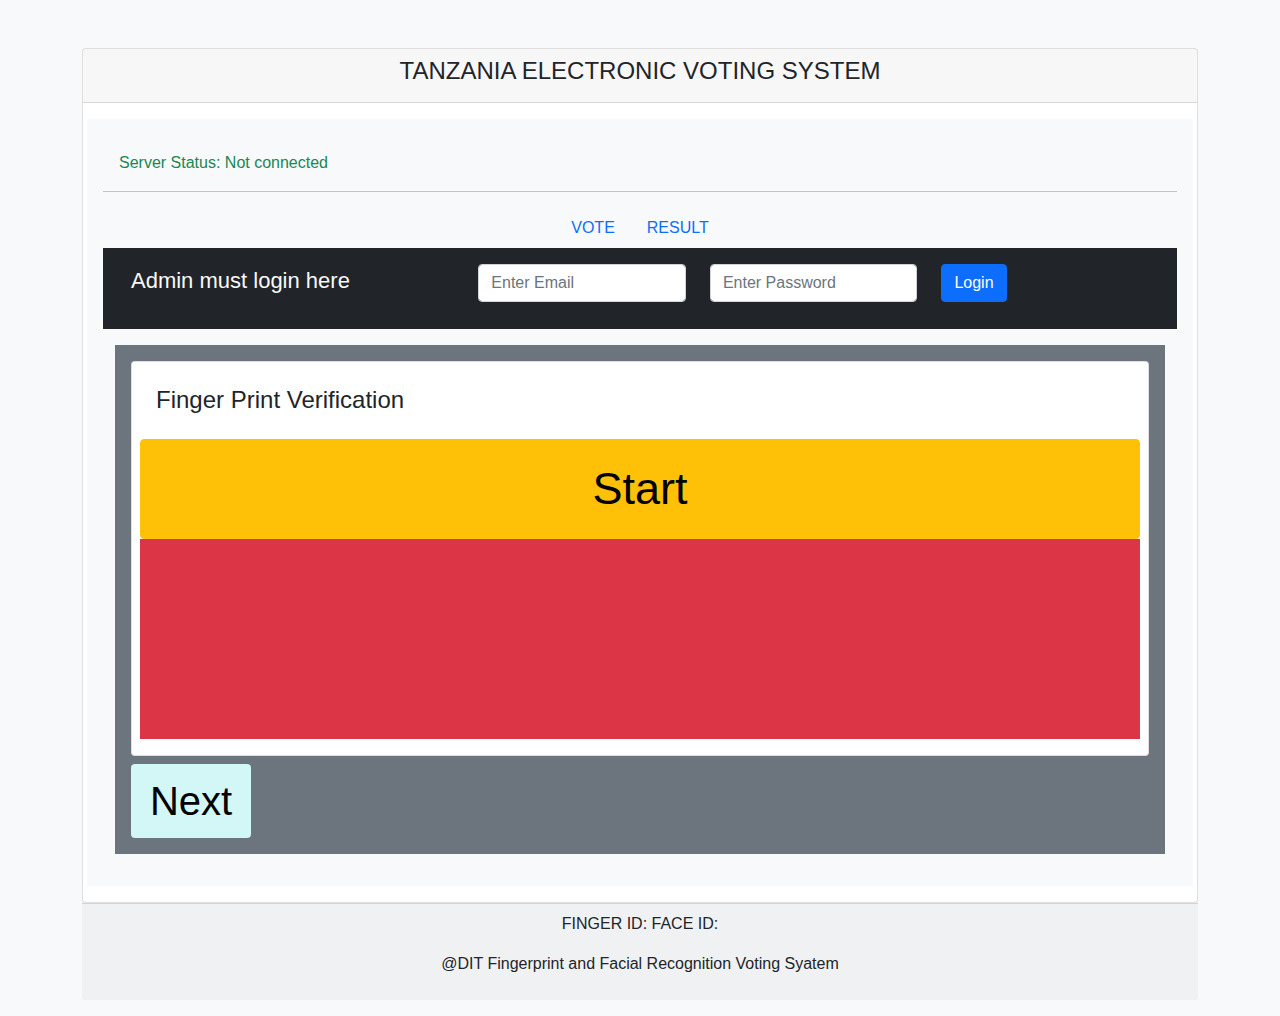
<file: static/index.html>
<!DOCTYPE html>
<html lang="en">

<head>
  <meta charset="UTF-8">
  <title>Voting System</title>
  <link href="css/bootstrap.min.css" rel="stylesheet">
  <link href="css/style.css" rel="stylesheet">
  <script src="https://code.jquery.com/jquery-3.6.0.js" integrity="sha256-H+K7U5CnXl1h5ywQfKtSj8PCmoN9aaq30gDh27Xc0jk="
    crossorigin="anonymous"></script>


</head>

<body class="bg-light">
  <div class="container mt-5">
    <div class="card">
      <div class="card-header">
        <h4 class="text-center">TANZANIA ELECTRONIC VOTING SYSTEM </h4>
      </div>
      <div class="card-body">
        
        <div class="row p-3 bg-light">



          <div class="col-lg-12">
            <div class="row">
              <div class="col-lg-12 p-3 text-success">Server Status: <span id="serverStatus">Not connected </span></div>
              <hr>

            </div>
            <ul class="nav justify-content-center">
              <li class="nav-item">
                <a class="nav-link active" href="../static/">VOTE</a>
              </li>
             
              <li class="nav-item">
                <a class="nav-link" href="../static/resultpage.html">RESULT</a>
              </li>
            </ul>

            <div class="row bg-dark p-3 text-light">
              <div class="col-sm-4 ">
                <p style="font-size: 22px"> Admin must login here</p>
              </div>
              <div class="col-sm-8">
                <form class="form-inline">
                  <div class="row">
                    <div class="col-sm-4">
                      <div class="form-group">
                        <input type="email" class="form-control" id="email" placeholder="Enter Email">
                      </div>
                    </div>
                    <div class="col-sm-4">
                      <div class="form-group">
                        <input type="password" class="form-control" id="pwd" placeholder="Enter Password">
                      </div>
                    </div>
                    <div class="col-sm-4">
                      <button type="button" class="btn btn-primary" id="login">Login</button>
                    </div>
                  </div>
                </form>
              </div>
            </div>





            <form action="">
              <div class="multiple_section" id="section_1" style="display:block">

                <div class="mb-3 mt-3 p-3 bg-secondary">
                  <div class="row">
                    <div class="col-md-12 ">

                      <div class="card p-2">
                        <!-- <div class="input-group mb-3 mt-3">
                        <input type="number" class="form-control" id="input_Id" placeholder="Enter finger id (1-127)">
                        <div class="input-group-append">
                          <button class="btn btn-secondary" type="submit">Send</button>
                        </div>
                      </div>  -->

                        <h4 class="p-3">Finger Print Verification</h4>
                        <button type="button" class="start-button btn btn-warning" id="start-fingerprint">Start</button>

                        <div class=" p-3 mb-2  bg-danger text-light text-center" style="height: 200px; ">
                          <h3 id="finger-print-status">
                            <div class="spinner-grow spinner-grow-lg text-warning"></div>

                          </h3>
                          <p id="fingerid" class="text-danger"></p>
                        </div>


                      </div>
                    </div>

                  </div>
                  <button type="button" id="sec_1" class="next-btns btn mt-2  next-prev"
                  data-next-prev="section_2">Next</button>
                </div>



                
              </div>
              <div class="multiple_section" id="section_2">
                <div class="mb-3 mt-3 p-3 bg-secondary">
                  <div class="row">

                    <div class="col-md-12 ">
                      <div class="card p-2">
                        <h4 class="p-3">Face Recognition</h4>
                        <button type="button" class="start-button btn btn-warning" id="start-face">Start</button>
                        <div class=" p-3 bg-danger text-light text-center" style="height: 200px; ">
                          <h3 id="face-status" style="margin-top: 50px; ">
                            <div class="spinner-grow spinner-grow-lg text-warning"></div>
                          </h3>
                        </div>

                      </div>
                    </div>
                  </div>
                  <br>
                  <button type="button" id="sec_2" class="next-btns btn btn next-prev"
                  data-next-prev="section_1">Prev</button>
                <button type="button" id="sec_3" class="next-btns btn btn next-prev"
                  data-next-prev="section_3">Next</button>
                </div>


                
              </div>
              <div class="multiple_section" id="section_3">
                <div class="mb-3 mt-3 p-3 bg-secondary">
                  <div class="row">
                    <div class="col-lg-12">
                      <div class="row">
                        <p class="h2 text-warning"><b>CANDIDATES</b></p>
                        <div class="col-sm-4">
                          <div class="card h-100">
                            <div class="card-head">
                              <img src="img/ccm.png" class="card-img-top w-25 mx-auto d-block mt-2" alt="candidate">
                            
                            </div>
                            <div class="card-body">
                              <h4 class="card-title">Samia Hassan Suluhu</h4>
                              <p class="card-text">CCM</p>
                              <button type="button" class="btn btn-warning" id="vote-ccm">SELECT</button>
                            </div>
                          </div>
                        </div>
                        <div class="col-sm-4">
                          <div class="card h-100">
                            <div class="card-head">
                              <img src="img/chadema.png" class="card-img-top w-25 mx-auto d-block mt-2" alt="candidate"> 
                            </div>
                            <div class="card-body">
                              <h4 class="card-title">Tundu Antipas Lissu</h4>
                              <p class="card-text">CHADEMA</p>
                              <button type="button" class="btn btn-danger" id="vote-cdm">SELECT</button>
                            </div>
                          </div>
                        </div>
                        <div class="col-sm-4 ">
                          <div class="card h-100">
                            <div class="card-head">
                              <img src="img/act.png" class="card-img-top w-25 mx-auto d-block mt-2" alt="candidate">
                           
                            </div>
                            <div class="card-body">
                              <h4 class="card-title">Zitto Kabwe</h4>
                              <p class="card-text">ACT WAZALENDO</p>
                              <button type="button" class="btn btn-primary" id="vote-act">SELECT</button>
                            </div>
                          </div>
                        </div>
                      </div>
                    </div>
                  </div>
                  <br>
                  <button type="button" id="sec_4" class="next-btns btn next-prev"
                  data-next-prev="section_2">Prev</button>
                <button type="button" id="sec_5" class="next-btns btn next-prev"
                  data-next-prev="section_4">Next</button>
                </div>
               
              </div>
              <div class="multiple_section" id="section_4">
                <div class="mb-3 mt-3 p-3 bg-danger">
                  <div class="row">
                    <div class="col-lg-12 text-center " style="height: 100px; ">
                      <button type="button" id="vote-candidate" class="btn mt-3">Vote</button>
                    </div>
                    <div class="card-header">
                      <h4 class="text-center text-light">VOTING STATUS </h4>
                    </div>
                    <div class="card-body">
                      <div class=" card bg-light p-5 text-center" id="votestatus">

                      </div>
                     
                    </div>
                  </div>
                  <br>
                 
                </div>

               
              </div>
            
            </form>
          </div>




        </div>
      </div>
    </div>
    <div class="card-footer text-center mb-3">
      
      <p>FINGER ID: <span id="id_txt"></span>
        FACE ID: <span id="face_txt"></span></p>
      <p>@DIT Fingerprint and Facial Recognition Voting Syatem</p>
    </div>
  </div>


  <script>
    var socket = new WebSocket('ws:localhost:5555/ws');
    var finger_status = document.getElementById('finger-print-status');
    var start_fingerprint = document.getElementById('start-fingerprint');
    var start_face = document.getElementById('start-face');
    var input_name = document.getElementById('input_name');
    var voteccm = document.getElementById("vote-ccm");
    var votebtn=document.getElementById("vote-candidate");
    var votecdm = document.getElementById("vote-cdm");
    var voteact = document.getElementById("vote-act");

    var sec_1 = document.getElementById("sec_1");
    var sec_2 = document.getElementById("sec_2");
    var sec_3 = document.getElementById("sec_3");
    var sec_4 = document.getElementById("sec_4");
    var sec_5 = document.getElementById("sec_5");
    var sec_6 = document.getElementById("sec_6");
    var sec_7 = document.getElementById("sec_7");
    var sec_8 = document.getElementById("sec_8");
    var voterName = "";
    $("#sec_1").prop("disabled", true);
    $("#sec_2").prop("disabled", true);
    $("#sec_3").prop("disabled", true);
    $("#sec_4").prop("disabled", true);
    $("#sec_5").prop("disabled", true);
    $("#sec_6").prop("disabled", false);
    $("#sec_7").prop("disabled", true);
    $("#sec_8").prop("disabled", true);


    var fingerId = "";
    var vote = 0;
    var party = "";
    var faceId = "";

    var server_status = document.getElementById('serverStatus');
    $(document).ready(function () {
      $(".next-prev").click(function () {
        var section = $(this).attr("data-next-prev");
        $(".multiple_section").css("display", "none");
        $("#" + section).css("display", "block");
      });
    });
    $("#vote-ccm").prop("disabled", true);
    $("#vote-cdm").prop("disabled", true);
    $("#vote-act").prop("disabled", true);
    socket.onopen = function () {
      console.log('Connected to server');
      $('#serverStatus').html('Server Connected');

    };
    let fc_id = "";
    let fg_id = "";
    let flag=false;
    let isBtnClicked =false;
    socket.onmessage = function (event) {
      var data = JSON.parse(event.data);
      fingerId = data.id;
      var message = data.command;
      var faceDetails = data.face_status;
      $('#id_txt').html(fingerId);
      $('#face_txt').html(faceDetails);
      fg_id = $('#id_txt').text();
      fc_id = $('#face_txt').text();
      console.log('finger: ' + fg_id)
      console.log('face: ' + fc_id)
      console.log(faceDetails);
      console.log('Voter Name: ' + voterName);


      var f = $('#face-status').text();
      var i = $('#finger-print-status').text();

      if (f != '' && i != '') {
        f = f.replace(/\s+/g, '');
        i = i.replace(/\s+/g, '');
        if(isBtnClicked){
          if (f == i) {
            $('#face-status').html('Found Name: '+voterName+"");
            $("#sec_3").prop("disabled", false);
            $("#sec_4").prop("disabled", false);
           
            $("#vote-ccm").prop("disabled", false);
            $("#vote-cdm").prop("disabled", false);
            $("#vote-act").prop("disabled", false);
            flag=true;
          } else {
            if(!flag){
              $('#face-status').html(faceDetails);
            }
        }
        
         
        }
      }
      

      $('#finger-print-status').html(message);
      $("input:text").val(fingerId);

      $('#fingerid').html(fingerId);


      if ((message == "Success" && fingerId != "") || message == "exists") {
        setTimeout(function () {

          fingerId = $("#fingerid").text();
          $("#sec_1").prop("disabled", true);
          // $("#fin").html(fingerId);

          $.ajax({
            type: "POST",
            url: "http://192.168.43.161/face_fingerprint_voting/static/actionpages/checkfingerId.php",
            data: {
              fingerId: fingerId,
            },
            cache: false,
            success: function (data) {

              if (data == 'Not found') {
                $('#finger-print-status').html("Cannot find this id in database");
                $("#sec_1").prop("disabled", true);
              } else {
                voterName = data;
                $('#finger-print-status').html(data);
                voterName = $('#finger-print-status').text();

                $("#sec_1").prop("disabled", false);
                $("#sec_2").prop("disabled", false);

              }
            },
            error: function (xhr, status, error) {
              $("#sec_1").prop("disabled", true);

            }
          });
        }, 1000);
      } else {

      }




    }
    votebtn.addEventListener('click',function(){
      if(party != ""){
        voting(party);
      }else{
        alert("You must select party")
      }
     
    })
    voteccm.addEventListener('click', function () {
      party = "ccm";
      $("#sec_5").prop("disabled", false);
      $("#vote-ccm").prop("disabled", true);
      $("#vote-cdm").prop("disabled", true);
      $("#vote-act").prop("disabled", true);
      
    });
    votecdm.addEventListener('click', function () {
      party = "chadema";
      $("#sec_5").prop("disabled", false);
      $("#vote-ccm").prop("disabled", true);
      $("#vote-cdm").prop("disabled", true);
      $("#vote-act").prop("disabled", true);
      
    });
    voteact.addEventListener('click', function () {
      party = "act";
      $("#sec_5").prop("disabled", false);
      $("#vote-ccm").prop("disabled", true);
      $("#vote-cdm").prop("disabled", true);
      $("#vote-act").prop("disabled", true);
     
    });

    $('#login').click(function (e) {
      var email = $("#email").val();
      var pwd = $("#pwd").val();

      if (email == '' || pwd == '') {
        alert("Fill all information");
      } else if (email == 'happy@gmail.com' && pwd == '12345') {
        window.location.replace("admin.html");
      } else {
        alert("Provided information is incorrect");
        $("#pwd").val('');
        $("#email").val('');


      }

    });

    start_fingerprint.addEventListener('click', function () {
      socket.send("f");

    });
    start_face.addEventListener('click', function () {
      $('#face-status').html('Initializing camera...');
      socket.send("u");
      isBtnClicked=true;
    });

    socket.onclose = function () {
      console.log('Network Disconneted');
      $('#serverStatus').html('Server Disconneted');
    };

    function voting(party) {
      var ccm = 0;
      var cdm = 0;
      var act = 0;

      if (party == "chadema") {
        cdm = 1;
      }
      if (party == "ccm") {
        ccm = 1;
      }
      if (party == "act") {
        act = 1;
      }
      if (fingerId == "") {
        alert("Finger Id is not given");
        return;
      } else {
        $.ajax({
          type: "POST",
          url: "http://192.168.43.161/face_fingerprint_voting/static/actionpages/vote.php",
          data: {
            ccm: ccm,
            cdm: cdm,
            act: act,
            fingerId: fg_id,
            faceId: faceId
          },
          cache: false,
          success: function (data) {
           // alert(data);
            if (data == "success") {
             
             
              $('#votestatus').html('<p class="text-success"><i class="fas fa-check h2"></i> <h2 class="text-success">Voted Succesful</h2></p>')

            } else {

              $('#votestatus').html('<p class="text-danger"><i class="fas fa-window-close h2"></i> <h2 class="text-danger">' + data + '</h2></p>')

            }
          },
          error: function (xhr, status, error) {
            $('#votestatus').html('<p class="text-danger"><i class="fas fa-window-close h2"></i> <p class="text-danger">' + data + '</p></p>')

          }
        });
      }
    }
  </script>

</body>

</html>
</file>
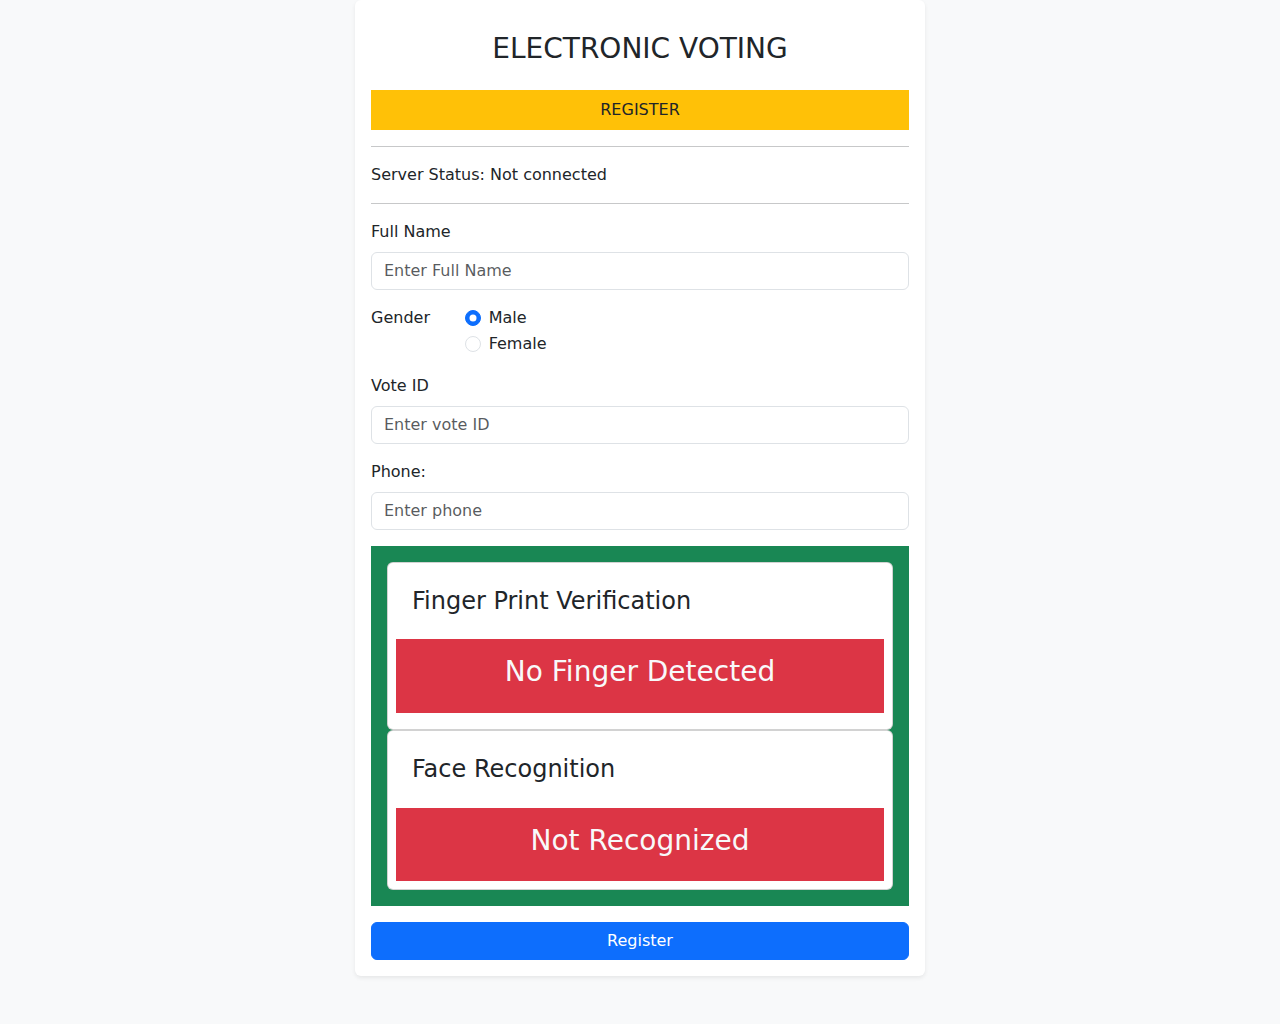
<file: register.html>
<!doctype html>
<html>

<head>
  <meta charset="utf-8">
  <meta http-equiv="X-UA-Compatible" content="IE=edge">
  <meta name="viewport" content="width=device-width, initial-scale=1">
  <title>Voting System</title>

  <link href="https://cdn.jsdelivr.net/npm/bootstrap@5.1.3/dist/css/bootstrap.min.css" rel="stylesheet">
  <script src="https://code.jquery.com/jquery-3.6.0.js" integrity="sha256-H+K7U5CnXl1h5ywQfKtSj8PCmoN9aaq30gDh27Xc0jk="
    crossorigin="anonymous"></script>

  <link rel="stylesheet" href="https://use.fontawesome.com/releases/v5.7.0/css/all.css"
    integrity="sha384-lZN37f5QGtY3VHgisS14W3ExzMWZxybE1SJSEsQp9S+oqd12jhcu+A56Ebc1zFSJ" crossorigin="anonymous">
  <script>
    if (window.history.replaceState) {
      window.history.replaceState(null, null, window.location.href);
    }
  </script>
</head>

<body class="bg-light text-dark">
  <div class="container ">
    <div class="row ">
      <div class="col-md-3"></div>
      <div class="col-md-6 shadow-sm p-3 mb-5 bg-white rounded">
        <h3 class="text-center p-3">ELECTRONIC VOTING</h3>
        <form id="register-form">
          <div>
            <p class=" bg-warning p-2 text-center">REGISTER</p>
          </div>
          <hr>
          <div class="row">
            <div class="col-lg-12">Server Status: <span id="serverStatus">Not connected </span></div>
          </div>
          <hr>

          <div class="mb-3 mt-3">

            <label for="name" class="form-label"> Full Name</label>
            <input type="text" class="form-control" id="name" placeholder="Enter Full Name" name="name" required>
          </div>
          <fieldset class="row mb-3">
            <legend class="col-form-label col-sm-2 pt-0">Gender</legend>
            <div class="col-sm-10">
              <div class="form-check">
                <input class="form-check-input" type="radio" name="gender" id="gridRadios1" value="Male" checked>
                <label class="form-check-label" for="gridRadios1">
                  Male
                </label>
              </div>
              <div class="form-check">
                <input class="form-check-input" type="radio" name="gender" id="gridRadios2" value="Female">
                <label class="form-check-label" for="gridRadios2">
                  Female
                </label>
              </div>

            </div>
          </fieldset>
          <div class="mb-3 mt-3">
            <label for="voteid" class="form-label"> Vote ID</label>
            <input type="text" class="form-control" id="voteId" placeholder="Enter vote ID" name="voteID" required>
          </div>
          <div class="mb-3 mt-3">
            <label for="phone" class="form-label">Phone:</label>
            <input type="phone" class="form-control" id="phone" placeholder="Enter phone" name="phone">
          </div>

          <div class="mb-3 mt-3 p-3 bg-success">
            <div class="row">
              <div class="col-md-12 ">
                <div class="card p-2">
                  <!-- <div class="input-group mb-3 mt-3">
                    <input type="number" class="form-control" id="input_Id" placeholder="Enter finger id (1-127)">
                    <div class="input-group-append">
                      <button class="btn btn-success" type="submit">Send</button>
                    </div>
                  </div>  -->
                  
                  <h4 class="p-3">Finger Print Verification</h4>


                  <div class=" p-3 mb-2  bg-danger text-light text-center w-100">
                    <h3 id="placeFinger">No Finger Detected</h3>
                  </div>

                </div>
              </div>
              <div class="col-md-12 ">
                <div class="card p-2">
                  <h4 class="p-3">Face Recognition</h4>

                  <div class=" p-3 bg-danger text-light text-center w-100">
                    <h3 id="placeFinger">Not Recognized</h3>
                  </div>

                </div>
              </div>
            </div>


          </div>
          <button type="button" class="btn btn-primary w-100" id="submit-btn">Register</button>

        </form>
      </div>
      <div class="col-md-3"></div>
    </div>
  </div>


  <script>
    var socket = new WebSocket('ws:192.168.36.45:5555/ws');
    var server_status = document.getElementById('serverStatus');
    var finger_status = document.getElementById('finger-print-status');
    //var sendId = document.getElementById('sendId');
    //var finger_Id = document.getElementById('input_Id');
    socket.onopen = function () {
      console.log('Connected to server');
      $('#serverStatus').html('Server Connected');
    };
    socket.onmessage = function (event) {
      var data = JSON.parse(event.data);
      var res = data.command;
      res = res.replace(/\s/g, '');
      var message = ``;
      $('#placeFinger').html(res);

    }

   // sendId.addEventListener('click', function () {
     // $('#sendId').prop('disabled', true);
     // socket.send("e");
     // $('#placeFinger').html("wait..");
    //});



    $('#submit-btn').click(function (e) {
      e.preventDefault();
      var name = $("#name").val();
      var genders = document.getElementsByName('gender');
      var phone = $("#phone").val();
      var voteId = $("#voteId").val();
      var gender = '';
     // var fingerId = $("#input_Id").val();
     var fingerId= Math.floor(Math.random() * 128);
      var faceId = "";
      for (var i = 0, length = genders.length; i < length; i++) {
        if (genders[i].checked) {
          gender = genders[i].value;
          break;
        }
      }
      if (name === "") {
        alert('Provide Voters Name');
        return;
      }
      $.ajax({
        type: "POST",
        url: "http://192.168.36.191/face_fingerprint_voting/actionpages/registration.php",
        data: {
          name: name,
          gender: gender,
          voteId: voteId,
          phone: phone,
          fingerId: fingerId,
          faceId: faceId
        },
        cache: false,
        success: function (data) {
          alert(data);
          if (data == "success") {
            $('#register-form').trigger("reset");
          } else {
            $("#error").show();
            $('#error').html('Error Occured');
          }
        },
        error: function (xhr, status, error) {
          // alert(error);
        }
      });
    });

    socket.onclose = function () {
      console.log('Network Disconneted');
      $('#serverStatus').html('Server Disconneted');
    };

  </script>
</body>

</html>
</file>
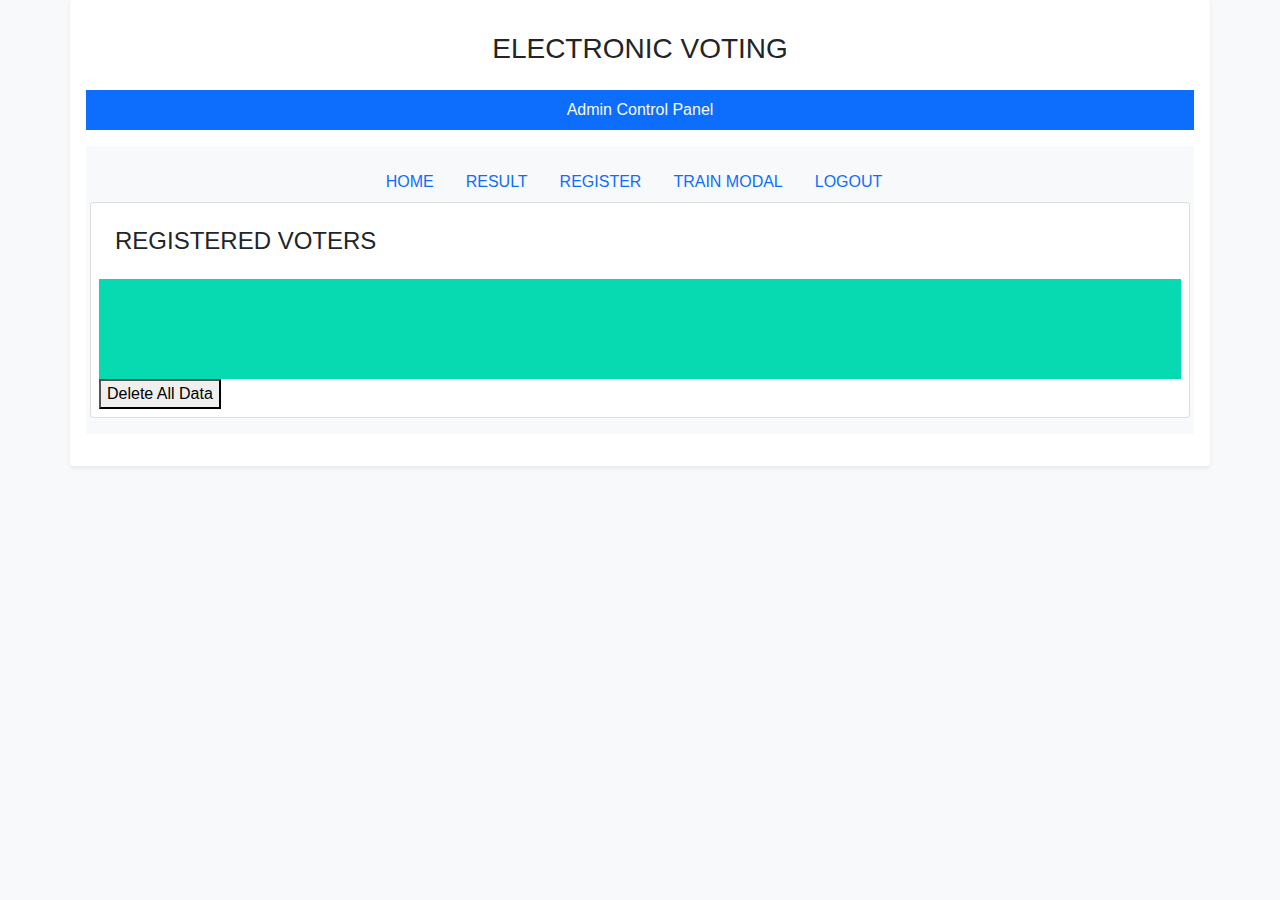
<file: static/admin.html>
<!doctype html>
<html>

<head>
  <meta charset="utf-8">
  <meta http-equiv="X-UA-Compatible" content="IE=edge">
  <meta name="viewport" content="width=device-width, initial-scale=1">
  <title>Voting System</title>

  <link href="css/bootstrap.min.css" rel="stylesheet">
  <link href="css/style.css" rel="stylesheet">
  <script src="https://code.jquery.com/jquery-3.6.0.js" integrity="sha256-H+K7U5CnXl1h5ywQfKtSj8PCmoN9aaq30gDh27Xc0jk=" crossorigin="anonymous"></script>
 <script>
    if (window.history.replaceState) {
      window.history.replaceState(null, null, window.location.href);
    }
  </script>
</head>

<body class="bg-light text-dark">
  <div class="container ">
    <div class="row ">
      
      <div class="col-md-12 shadow-sm p-3 mb-5 bg-white rounded">
        <h3 class="text-center p-3">ELECTRONIC VOTING</h3>
        <div>
          <p class=" bg-primary p-2 text-center text-light">Admin Control Panel</p>
        </div>
        <div class="mb-3 mt-3 p-3 bg-light">
          <div class="row">
            <div class="col-md-12 ">
              <div class="row">
              
              
              <ul class="nav justify-content-center">
                <li class="nav-item">
                  <a class="nav-link active" href="../static/">HOME</a>
                </li>
                <li class="nav-item">
                  <a class="nav-link active" href="../static/resultpage.html">RESULT</a>
                </li>
                <li class="nav-item">
                  <a class="nav-link" href="register.html">REGISTER</a>
                </li>
                <li class="nav-item">
                  <a class="nav-link" href="javascript:void(0)"  id="train-modal">TRAIN MODAL</a>
                </li>
                <li class="nav-item">
                  <a class="nav-link" href="javascript:void(0)">LOGOUT</a>
                </li>
              </ul>
               <br>
              <div class="card p-2">
                <!-- <div class="input-group mb-3 mt-3">
                    <input type="number" class="form-control" id="input_Id" placeholder="Enter finger id (1-127)">
                    <div class="input-group-append">
                      <button class="btn btn-success" type="submit">Send</button>
                    </div>
                  </div>  -->

                <h4 class="p-3">REGISTERED VOTERS</h4>

                
                <div id="training"></div>
                <div class="voters"></div>
                <div class="">
                  <div class="row">
                    <div class="col-sm-6">
                      <button type="button" id="delete-data">Delete All Data</button>
                    </div>
                    <div class="col-sm-6">
                      <p id="deleted"></p>
                    </div>
                  </div>
                </div>

              </div>


            </div>
            
          </div>
        </div>


        <script>
          var socket = new WebSocket('ws:localhost:5555/ws');
          var server_status = document.getElementById('serverStatus');
         
          socket.onopen = function() {
            console.log('Connected to server');
            $('#serverStatus').html('Server Connected');
          };
          socket.onmessage = function(event) {
            var data = JSON.parse(event.data);
            var res = data.command;
            var train_res=data.train;
            console.log(train_res);
            console.log(res);
            $("#deleted").html(res)
          }
          $('#train-modal').click(function (e) {
                      socket.send("m");
            $("#training").html("Training....")
          });
          $('#delete-data').click(function (e) {
            var i=0;
            for(i=1; i<=127; i++){
              socket.send("d");

            }
           
          });
         
          $('#voters-table tr').each(function() {
            var customerId = $(this).find("td").eq(2).html(); 
            alert(customerId)   
        });
       
          $.ajax({
            type: "POST",
            url: "http://192.168.43.161/face_fingerprint_voting/static/actionpages/voters.php",
            data: {  },
            cache: false,
            success: function(data) {
              //alert(data);
            $('.voters').html(data);
            },
            error: function(xhr, status, error) {
              // alert(error);
            }
          });
          socket.onclose = function() {
            console.log('Network Disconneted');
            $('#serverStatus').html('Server Disconneted');
          };
        </script>
</body>

</html>
</file>
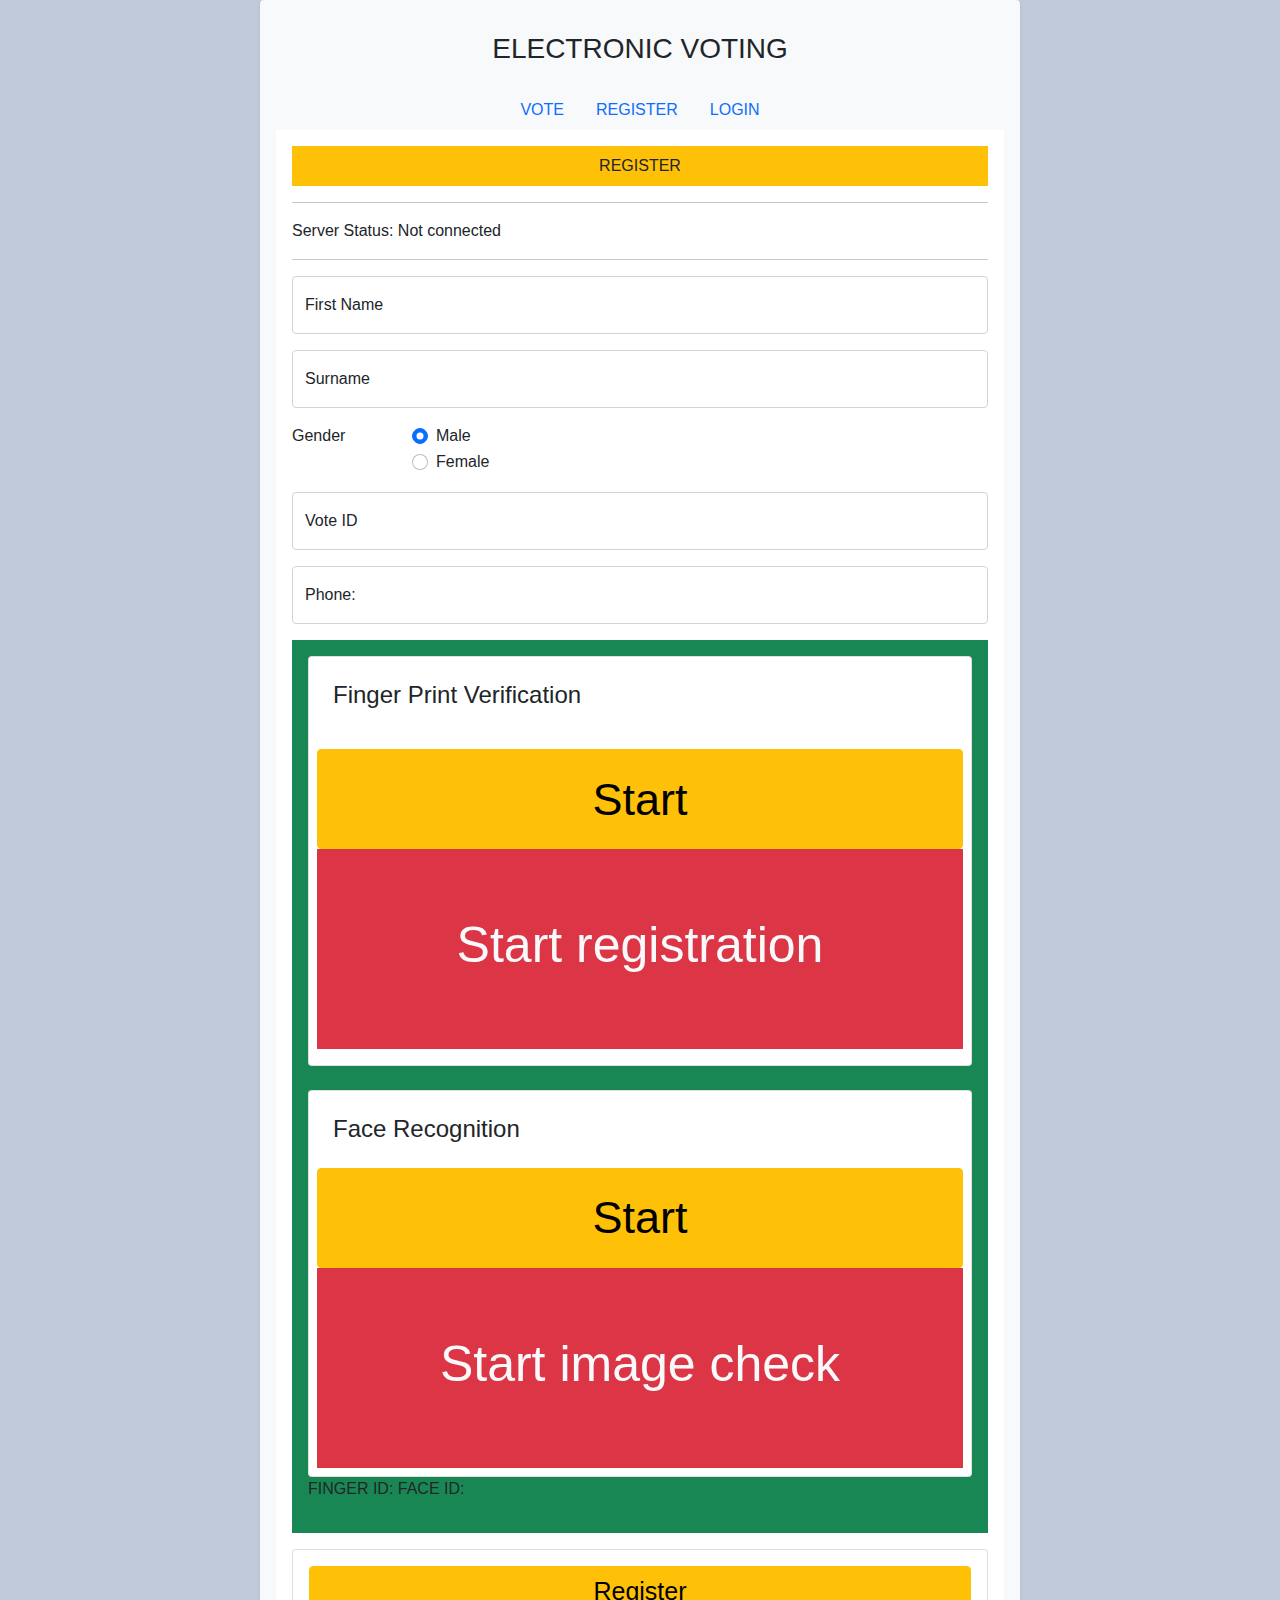
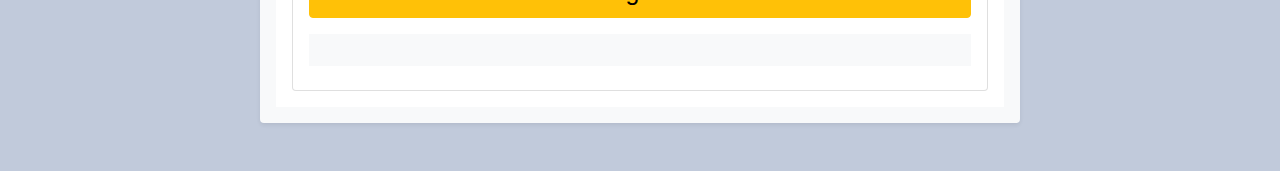
<file: static/register.html>
<!doctype html>
<html>

<head>
  <meta charset="utf-8">
  <meta http-equiv="X-UA-Compatible" content="IE=edge">
  <meta name="viewport" content="width=device-width, initial-scale=1">
  <title>Voting System</title>

  <link href="css/bootstrap.min.css" rel="stylesheet">
  <link href="css/style.css" rel="stylesheet">
  <script src="https://code.jquery.com/jquery-3.6.0.js" integrity="sha256-H+K7U5CnXl1h5ywQfKtSj8PCmoN9aaq30gDh27Xc0jk="
    crossorigin="anonymous"></script>


  <script>
    if (window.history.replaceState) {
      window.history.replaceState(null, null, window.location.href);
    }
  </script>
</head>

<body class=" text-dark">

  <div class="container ">
    <div class="row ">
      <div class="col-md-2"></div>
      <div class="col-md-8 shadow-sm p-3 mb-5 bg-light rounded">
        <h3 class="text-center p-3">ELECTRONIC VOTING</h3>
        <ul class="nav justify-content-center">
          <li class="nav-item">
            <a class="nav-link active" href="../static/">VOTE</a>
          </li>
          <li class="nav-item">
            <a class="nav-link" href="../static/register.html">REGISTER</a>
          </li>
          <li class="nav-item">
            <a class="nav-link" href="../static/admin.html">LOGIN</a>
          </li>
        </ul>
        <form id=" " class="bg-white p-3">
          <div>
            <p class=" bg-warning p-2 text-center">REGISTER</p>
          </div>
          <hr>
          <div class="row">
            <div class="col-lg-12">Server Status: <span id="serverStatus">Not connected </span></div>
          </div>
          <hr>


          <div class="mb-3 mt-3">
            <div class="form-floating">
              <input type="text" class="form-control" id="name" placeholder="Enter First Name" name="name">
              <label for="floatingName">First Name</label>
            </div>
          </div>

          <div class="mb-3 mt-3">
            <div class="form-floating">
              <input type="text" class="form-control" id="sname" placeholder="Enter Surname" name="sname" required>
              <label for="sname"> Surname</label>

            </div>
          </div>

          <fieldset class="row mb-3">
            <legend class="col-form-label col-sm-2 pt-0">Gender</legend>
            <div class="col-sm-10">
              <div class="form-check">
                <input class="form-check-input" type="radio" name="gender" id="gridRadios1" value="Male" checked>
                <label class="form-check-label" for="gridRadios1">
                  Male
                </label>
              </div>
              <div class="form-check">
                <input class="form-check-input" type="radio" name="gender" id="gridRadios2" value="Female">
                <label class="form-check-label" for="gridRadios2">
                  Female
                </label>
              </div>

            </div>
          </fieldset>
          <div class="mb-3 mt-3">
            <div class="form-floating">

              <input type="text" class="form-control" id="voteId" placeholder="Enter vote ID" name="voteID" required>
              <label for="voteid"> Vote ID</label>
            </div>
          </div>
          <div class="mb-3 mt-3">
            <div class="form-floating">

              <input type="phone" class="form-control" id="phone" placeholder="Enter phone" name="phone">
              <label for="phone">Phone:</label>
            </div>
          </div>
          <div class="mb-3 mt-3 p-3 bg-success">
            <div class="row">
              <div class="col-md-12 ">
                <div class="card p-2">


                  <h4 class="p-3">Finger Print Verification</h4>
                  <p id="templates"></p>
                  <button type="button" class="start-button btn btn-warning" id="start-fingerprint">Start</button>

                  <div class=" p-3 mb-2  bg-danger text-light text-center w-100" style="height: 200px; ">
                    <h3 id="placeFinger">Start registration</h3>
                  </div>


                </div>
                <br>
              </div>
              <div class="col-md-12 ">
                <div class="card p-2">
                  <h4 class="p-3">Face Recognition</h4>
                  <button type="button" class="start-button btn btn-warning" id="start-face">Start</button>
                  <div class=" p-3 bg-danger text-light text-center w-100" style="height: 200px; ">
                    <h3 id="face_status">Start image check</h3>
                  </div>

                </div>
                <p>FINGER ID: <span id="id_txt"></span>
                  FACE ID: <span id="face_txt"></span></p>
              </div>
            </div>


          </div>
          <div class="card">
            <div class="card-body">
              <button type="button"  class="btn btn-warning w-100" id="submit-btn">Register</button>
            <p id="reg-status" class="h2 p-3 bg-light text-danger text-center mt-3"></p>
            </div>
          </div>


        </form>
      </div>
      <div class="col-md-2">

        
      </div>
    </div>
  </div>


  <script>
    var socket = new WebSocket('ws:localhost:5555/ws');
    var server_status = document.getElementById('serverStatus');
    var finger_status = document.getElementById('finger-print-status');
    //var sendId = document.getElementById('sendId');
    var finger_Id = "";
    var face_Id = "";
    $("#start-face").prop("disabled", true);
    $("#send-btn").prop("disabled", true);
    socket.onopen = function () {
      console.log('Connected to server');
      $('#serverStatus').html('Server Connected');
    };
    socket.onmessage = function (event) {
      var data = JSON.parse(event.data);

      console.log(data);
      var res = data.command;
      var msg = data.msg;
      var fgid = data.id;
      var fc_Id = data.faceid;
      $('#id_txt').html(fgid);
      $('#face_txt').html(fc_Id);
      var fgid = $('#id_txt').text();
      var fcid = $('#face_txt').text();
      console.log("MSG: " + msg);
      console.log("res: " + res);
      var tmp = data.templates;

      //tmp = tmp.join(',')
      // console.log(tmp)

      //finger_Id = finger_Id.replace(/\s/g, '');
      //faceId = faceId.replace(/\s/g, '');
      if (finger_Id == '') {
        $("#start-fingerprint").prop("disabled", false);
      }
      if (face_Id == '') {
        $("#start-face").prop("disabled", false);
      }
      //$('#fingerid').html(finger_Id);
      $('#placeFinger').html(res);
      $('#face_status').html(msg);
      if(res=="Success"){
        $('#placeFinger').html("FINGER ID:"+fgid);
      }
      if(msg=="Done"){
        $("#start-face").prop("disabled", true);
        $('#face_status').html("Succesful");
      }
      

      $('#templates').html(tmp);
      if (res == "exists") {
        $('#placeFinger').html("Checking id...");
        setTimeout(function () {
          $('#placeFinger').html("Voter finger ID Exists");
          $.ajax({
            type: "POST",
            url: "http://192.168.43.161/face_fingerprint_voting/static/actionpages/checkfingerId.php",
            data: {
              fingerId: fgid,
            },
            cache: false,
            success: function (data) {

              if (data == 'Not found') {
               
                //socket.send("d");

              } else {
                var voterName = data;
                $('#placeFinger').html(data);

              }
            },
            error: function (xhr, status, error) {
              $('#placeFinger').html(error);

            }
          });
        }, 1000);
      } else {
        $('#placeFinger').html(res);
      }

    }

    // sendId.addEventListener('click', function () {
    // $('#sendId').prop('disabled', true);
    // socket.send("e");
    // $('#placeFinger').html("wait..");
    //});

    $('#start-fingerprint').click(function (e) {
      socket.send("e");
      //$("#start-fingerprint").prop("disabled", true);
      $('#start-face').prop("disabled", false);
      $("#send-btn").prop("disabled", false);
    });


    $('#send-btn').click(function (e) {
      // var input_id=$('#input_Id').val();
      socket.send("d");

    })
    $('#start-face').click(function (e) {
      $("#start-face").prop("disabled", true);
      var name = $("#name").val();
      var sname = $("#sname").val();
      var full_name = name + " " + sname;
      if (name === "" || sname === "") {
        alert('Provide Voters Name');
        $('#start-face').prop("disabled", false);
        return;
      } else {
        socket.send("t");
        socket.send(full_name);

      }

    });
    $('#submit-btn').click(function (e) {
      e.preventDefault();
      $('#reg-status').html('');
      var name = $("#name").val();
      var sname = $("#sname").val();

      var genders = document.getElementsByName('gender');
      var phone = $("#phone").val();
      var voteId = $("#voteId").val();
      var gender = '';
      var finger = $("#id_txt").text();
      var face = $('#face_txt').text();


      for (var i = 0, length = genders.length; i < length; i++) {
        if (genders[i].checked) {
          gender = genders[i].value;
          break;
        }
      }
      if (name === "") {
        alert('Provide Voters First Name');
        return;
      }
      if (sname === "") {
        alert('Provide Voters Last Name');
        return;
      }
      if (gender === "") {
        alert('Select Gender');
        return;
      }
      if (finger === "") {
        alert('Finger verification not done');
        return;
      }
      if (face === "") {
        alert('Face verification not done');
        return;
      }
      if (voteId === "") {
        alert('Please Enter Vote ID');
        return;
      }
      var fullname = name + " " + sname;
      $.ajax({
        type: "POST",
        url: "http://192.168.43.161/face_fingerprint_voting/static/actionpages/registration.php",
        data: {
          name: fullname,
          gender: gender,
          voteId: voteId,
          phone: phone,
          fingerId: finger, 
          faceId: face
        },
        cache: false,
        success: function (data) {
          
          $('#reg-status').html(data);
          $('#register-form').trigger("reset");
          if (data == "success") {
           
          } else {
            $("#error").show();
            $('#error').html('Error Occured');
          }
        },
        error: function (xhr, status, error) {
          // alert(error);
        }
      });
    });

    socket.onclose = function () {
      console.log('Network Disconneted');
      $('#serverStatus').html('Server Disconneted');
    };

  </script>
</body>

</html>
</file>
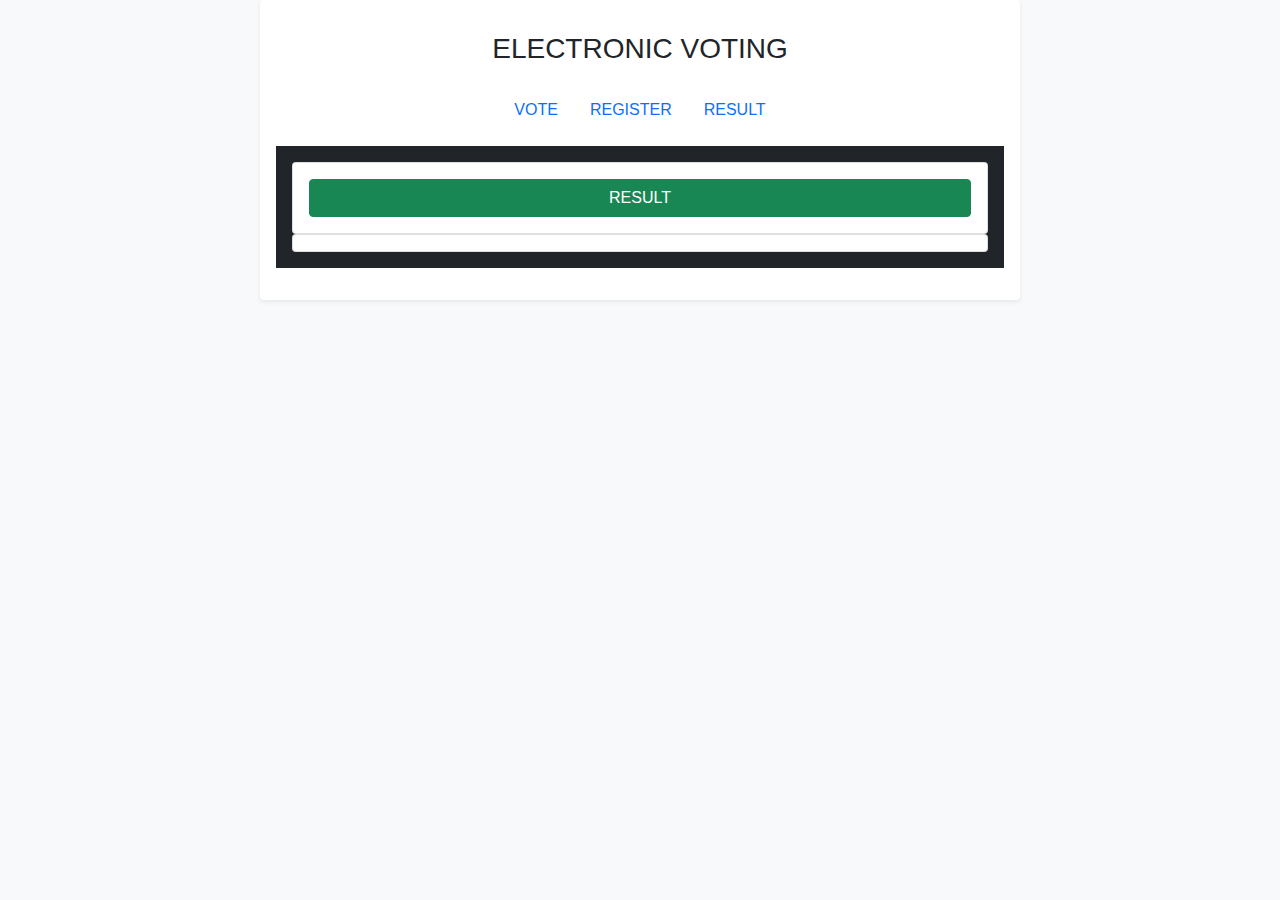
<file: static/resultpage.html>
<!doctype html>
<html>

<head>
    <meta charset="utf-8">
    <meta http-equiv="X-UA-Compatible" content="IE=edge">
    <meta name="viewport" content="width=device-width, initial-scale=1">
    <title>Voting System</title>
    <link href="css/bootstrap.min.css" rel="stylesheet">
    <link href="css/style.css" rel="stylesheet">
     <script src="https://code.jquery.com/jquery-3.6.0.js" integrity="sha256-H+K7U5CnXl1h5ywQfKtSj8PCmoN9aaq30gDh27Xc0jk=" crossorigin="anonymous"></script>
<script>
        if (window.history.replaceState) {
            window.history.replaceState(null, null, window.location.href);
        }
    </script>
</head>

<body class="bg-light text-dark">
    <div class="container ">
        <div class="row ">
            <div class="col-md-2"></div>
            <div class="col-md-8 shadow-sm p-3 mb-5 bg-white rounded">
                <h3 class="text-center p-3">ELECTRONIC VOTING</h3>
                <ul class="nav justify-content-center">
                    <li class="nav-item">
                      <a class="nav-link active" href="../static/">VOTE</a>
                    </li>
                    <li class="nav-item">
                      <a class="nav-link" href="../static/register.html">REGISTER</a>
                    </li>
                    <li class="nav-item">
                      <a class="nav-link" href="../static/resultpage.html">RESULT</a>
                    </li>
                  </ul>
                <div class="mb-3 mt-3 p-3 bg-dark">
                    <div class="row">
                        <div class="col-md-12 ">
                            <div class="card">
                                <div class="card-body">
                                    <button type="button" class="btn btn-success w-100" id="train">RESULT</button>
                                </div>
                            </div>
                            <div id="result" class="card p-2">

                             


                            </div>


                        </div>
                        <div class="col-md-2"></div>
                    </div>
                </div>


                <script>
                    var socket = new WebSocket('ws:localhost:5555/ws');
                    var server_status = document.getElementById('serverStatus');
                    var finger_status = document.getElementById('finger-print-status');
                    //var sendId = document.getElementById('sendId');
                    var finger_Id = "";
                    socket.onopen = function() {
                        console.log('Connected to server');
                        $('#serverStatus').html('Server Connected');
                    };
                    socket.onmessage = function(event) {
                      
                    }
                     $.ajax({
                            type: "POST",
                            url: "http://192.168.43.161/face_fingerprint_voting/static/actionpages/result.php",
                            data: {
                                status: "result"
                            },
                            cache: false,
                            success: function(data) {
                               $('#result').html(data)
                            },
                            error: function(xhr, status, error) {
                            alert(error);
                            }
                        });
                

                    socket.onclose = function() {
                        console.log('Network Disconneted');
                        $('#serverStatus').html('Server Disconneted');
                    };
                </script>
</body>

</html>
</file>
<file: static/css/style.css>
body {
    font-family: "Open Sans", sans-serif;
    background: #c1cadb;
   
  }
  #placeFinger, #face_status, #finger-print-status {
    margin-top: 50px;
   font-size: 50px;
    transition: all 0.3s;
  }
  
  .multiple_section {
    display: none;
  }
  .start-button{
    height: 100px;
    font-size: 45px;
  }

  .next-btns{
    background-color: #d3f6f7;
    color: black;
    width: 120px;
    font-size: 40px;
  }
#vote-candidate{
    width: 150px;
    font-size: 23px;
    background: #523003;
    color: #fff;
}
#training{
  height: 100px;
  background: #07dab0;
  color: rgb(171, 5, 5);
  width: 100%;
  text-align: center;
  padding-top: 20px;
  font-size: 25px;
}
#submit-btn{
  font-size: 25px;
}
</file>
